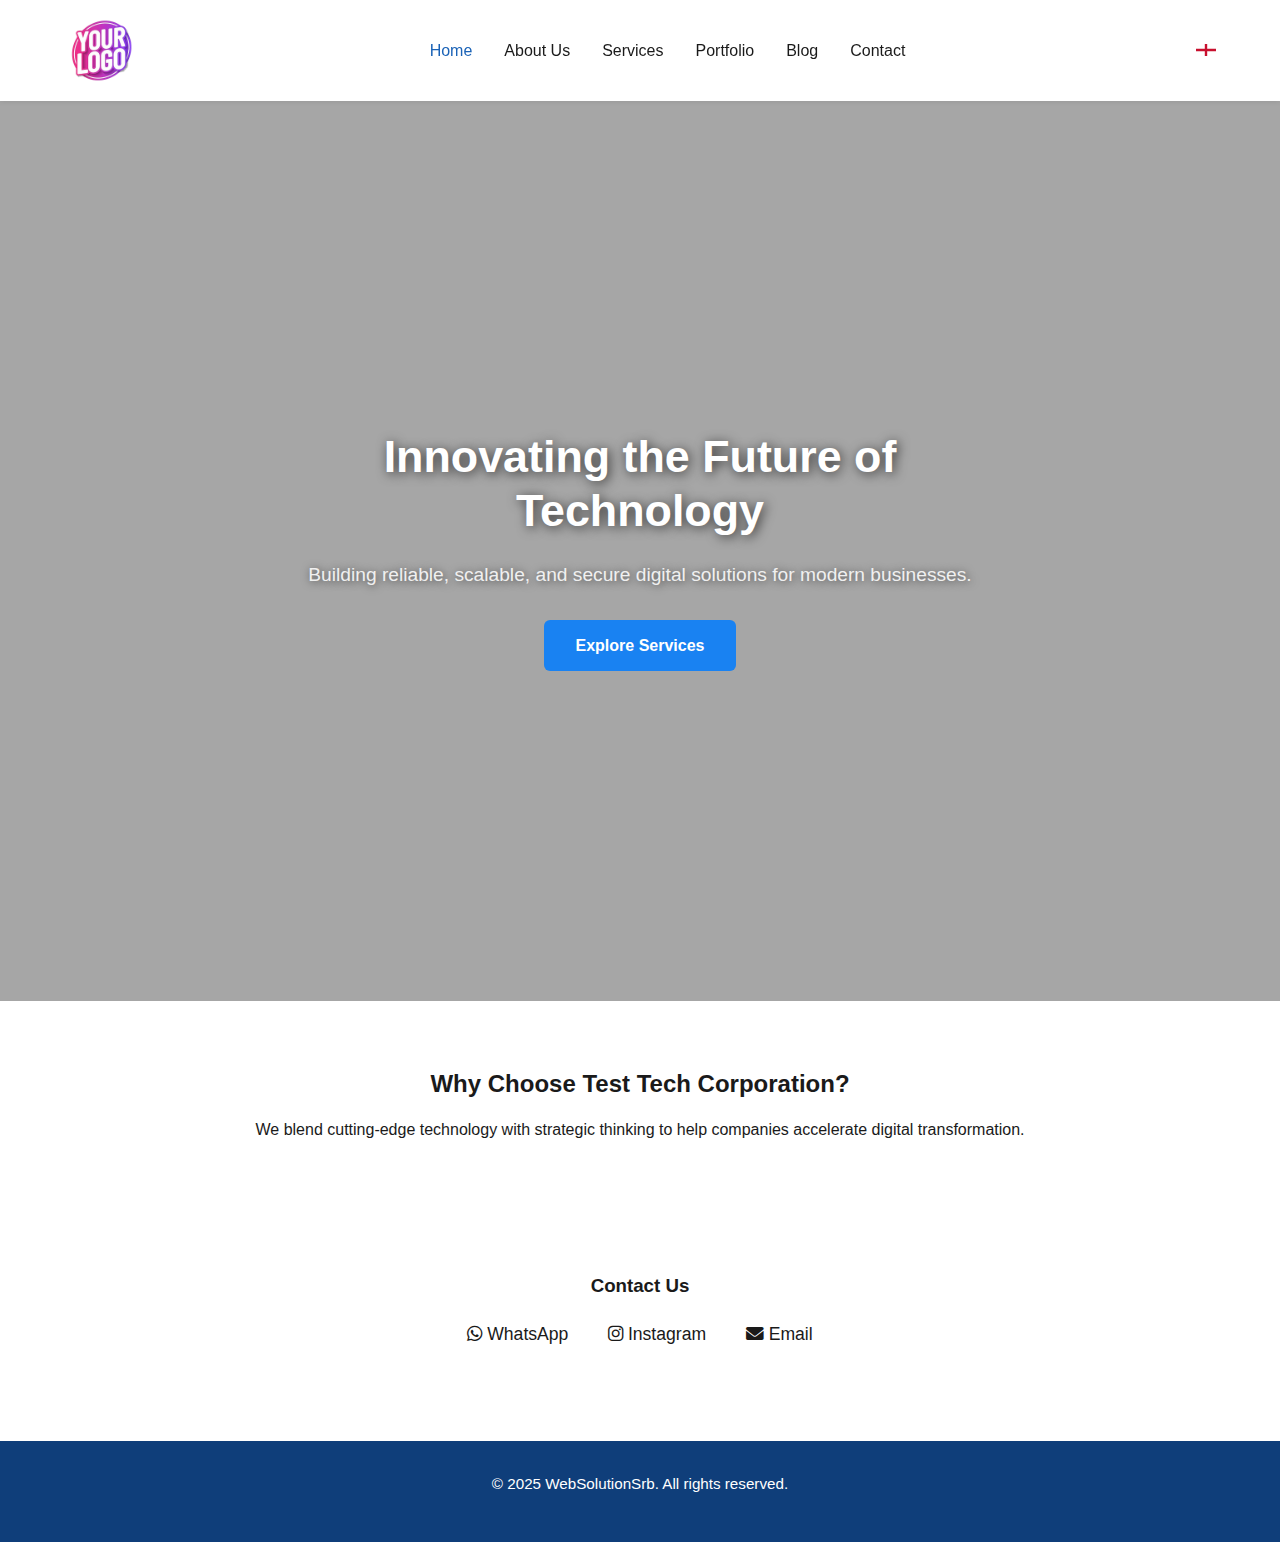
<file: index.html>
<!DOCTYPE html>
<html lang="en">
<head>
  <meta charset="UTF-8" />
  <meta name="viewport" content="width=device-width, initial-scale=1.0" />
  <title>Test Tech Corporation | Innovative Technology Solutions</title>
  
  <!-- Style -->
  <link rel="stylesheet" href="assets/css/style.css" />
  
  <!-- Font Awesome for icons -->
  <link rel="stylesheet" href="https://cdnjs.cloudflare.com/ajax/libs/font-awesome/6.0.0-beta3/css/all.min.css">
</head>
<body>

<header class="navbar">
  <div class="container">
    <img src="assets/images/logo.jpg" alt="Logo" class="logo">
    
    <nav id="nav-menu">
      <a href="index.html" class="active">Home</a>
      <a href="about.html">About Us</a>
      <a href="services.html">Services</a>
      <a href="portfolio.html">Portfolio</a>
      <a href="blog.html">Blog</a>
      <a href="contact.html">Contact</a>
    </nav>

   <!-- Language Selector dropdown -->
<div class="language-switcher">
  <button class="lang-btn" id="lang-btn">
    <img src="assets/images/flags/en.png" width="20" alt="en">
  </button>
  <div class="lang-dropdown" id="lang-dropdown">
    <button onclick="setLanguage('en')"><img src="assets/images/flags/en.png" width="20"></button>
    <button onclick="setLanguage('sr')"><img src="assets/images/flags/rs.png" width="20"></button>
    <button onclick="setLanguage('de')"><img src="assets/images/flags/de.png" width="20"></button>
    <button onclick="setLanguage('es')"><img src="assets/images/flags/es.png" width="20"></button>
  </div>
</div>

    <button id="nav-toggle">☰</button>
  </div>
</header>

<section class="hero">
  <video autoplay muted loop playsinline class="hero-video">
    <source src="assets/videos/hero-bg.mp4" type="video/mp4">
    Your browser does not support the video tag.
  </video>
  <div class="hero-content" id="hero-content">
    <h1 data-en="Innovating the Future of Technology" data-sr="Inoviranje budućnosti tehnologije" data-de="Die Zukunft der Technologie gestalten" data-es="Innovando el futuro de la tecnología">Innovating the Future of Technology</h1>
    <p data-en="Building reliable, scalable, and secure digital solutions for modern businesses." data-sr="Izgradnja pouzdanih, skalabilnih i sigurnih digitalnih rešenja za moderne kompanije." data-de="Zuverlässige, skalierbare und sichere digitale Lösungen für moderne Unternehmen." data-es="Construyendo soluciones digitales fiables, escalables y seguras para empresas modernas.">
      Building reliable, scalable, and secure digital solutions for modern businesses.
    </p>
    <a href="services.html" class="btn" data-en="Explore Services" data-sr="Pogledajte usluge" data-de="Dienstleistungen entdecken" data-es="Explorar servicios">Explore Services</a>
  </div>
</section>

<section class="intro container">
  <h2 data-en="Why Choose Test Tech Corporation?" data-sr="Zašto izabrati Test Tech Corporation?" data-de="Warum Test Tech Corporation wählen?" data-es="¿Por qué elegir Test Tech Corporation?">Why Choose Test Tech Corporation?</h2>
  <p data-en="We blend cutting-edge technology with strategic thinking to help companies accelerate digital transformation." data-sr="Kombinujemo najsavremeniju tehnologiju sa strateškim razmišljanjem kako bismo pomogli kompanijama da ubrzaju digitalnu transformaciju." data-de="Wir verbinden modernste Technologie mit strategischem Denken, um Unternehmen bei der Beschleunigung der digitalen Transformation zu unterstützen." data-es="Combinamos tecnología de vanguardia con pensamiento estratégico para ayudar a las empresas a acelerar la transformación digital.">
    We blend cutting-edge technology with strategic thinking to help companies accelerate digital transformation.
  </p>
</section>

<!-- Contact section with icons -->
<section class="contact-links">
  <h3>Contact Us</h3>
  <a href="https://wa.me/1234567890" target="_blank"><i class="fab fa-whatsapp"></i> WhatsApp</a>
  <a href="https://instagram.com/yourprofile" target="_blank"><i class="fab fa-instagram"></i> Instagram</a>
  <a href="mailto:info@testtechcorp.com"><i class="fas fa-envelope"></i> Email</a>
</section>

<footer>
  <p>© 2025 WebSolutionSrb. All rights reserved.</p>
</footer>

<!-- JS -->
<script>
// Toggle nav menu on mobile
const navToggle = document.getElementById('nav-toggle');
const navMenu = document.getElementById('nav-menu');
navToggle.addEventListener('click', () => {
  navMenu.classList.toggle('active');
});

// Language dropdown
const langBtn = document.getElementById('lang-btn');
const langDropdown = document.getElementById('lang-dropdown');

langBtn.addEventListener('click', () => {
  langDropdown.classList.toggle('show');
});

window.addEventListener('click', function(event) {
  if (!event.target.closest('.language-selector')) {
    langDropdown.classList.remove('show');
  }
});

function setLanguage(lang) {
  const elements = document.querySelectorAll('[data-en]');
  elements.forEach(el => {
    const newText = el.getAttribute(`data-${lang}`);
    if (newText) el.textContent = newText;
  });

  // Promeni samo ikonu u glavnom dugmetu
  const mainImg = langBtn.querySelector('img');
  mainImg.src = `assets/images/flags/${lang === 'sr' ? 'rs' : lang}.png`;

  langDropdown.classList.remove('show'); // zatvori dropdown
}
</script>

</body>
</html>
</file>
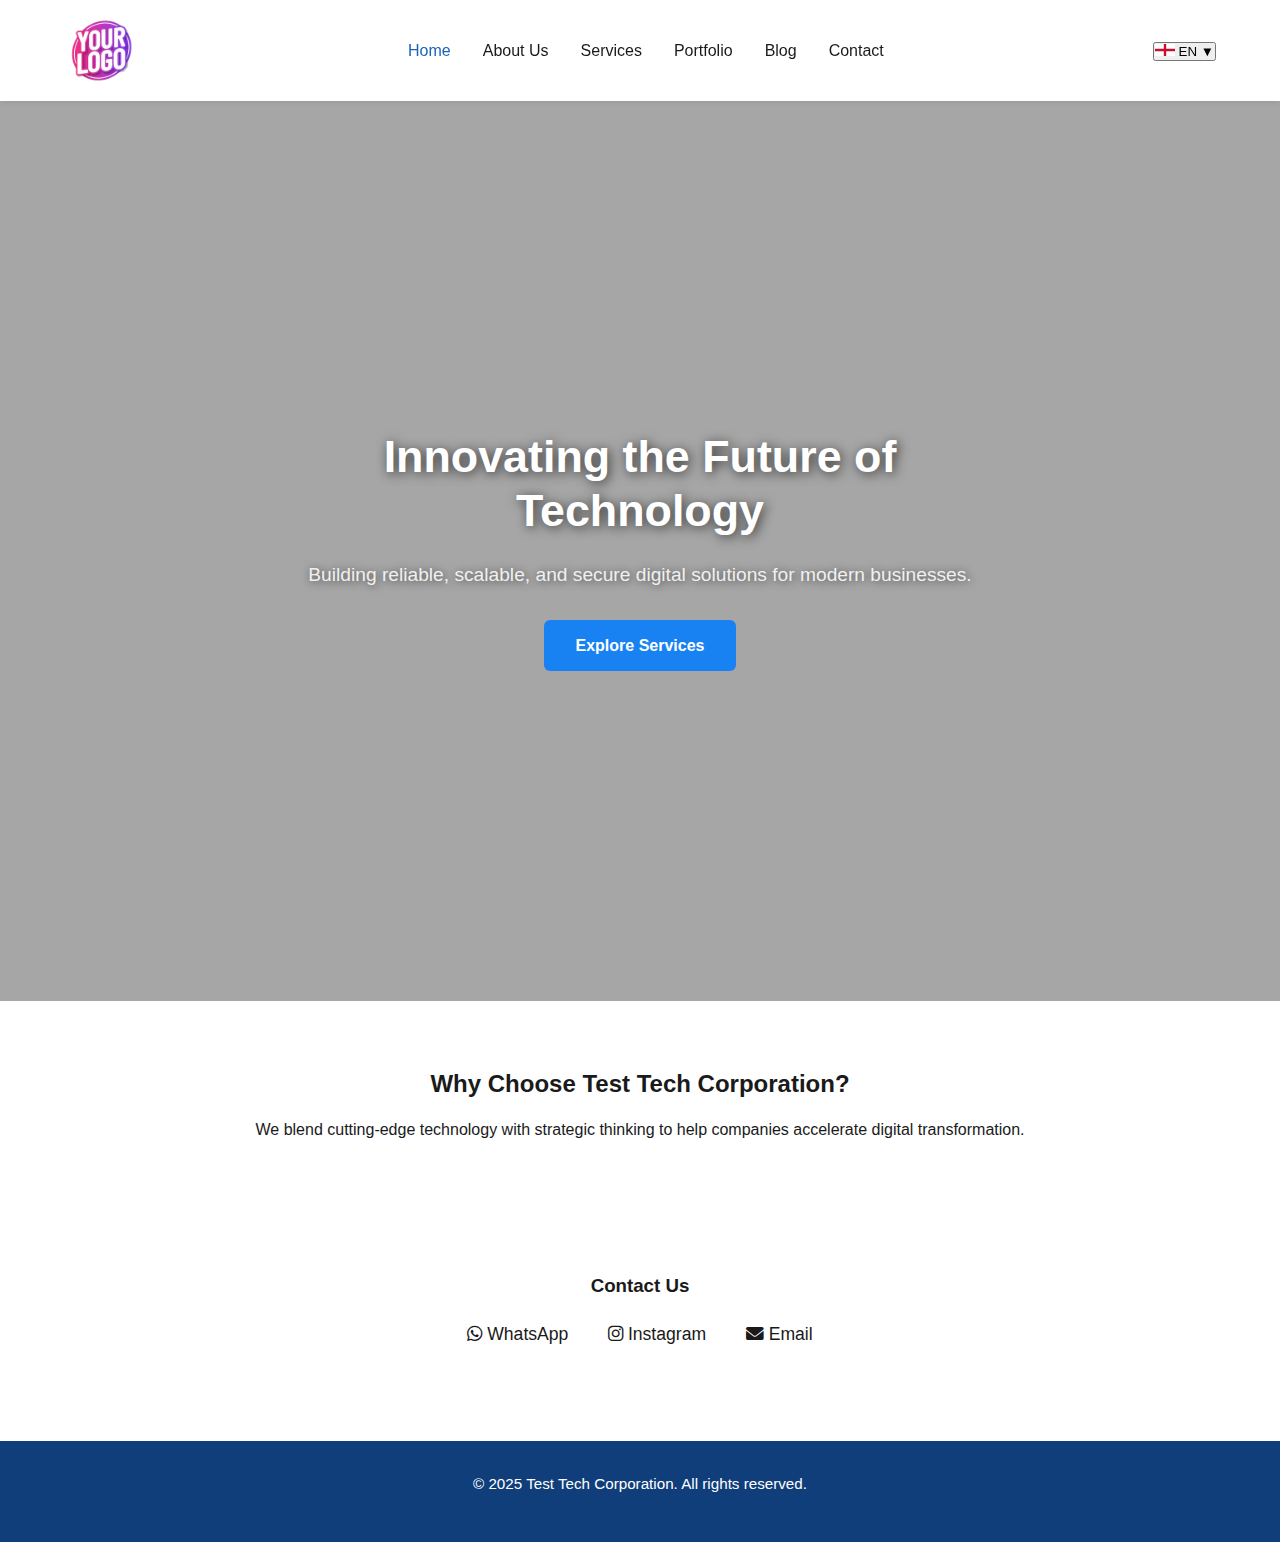
<file: 1index.html>
<!DOCTYPE html>
<html lang="en">
<head>
  <meta charset="UTF-8" />
  <meta name="viewport" content="width=device-width, initial-scale=1.0" />
  <title>Test Tech Corporation | Innovative Technology Solutions</title>
  
  <!-- Style -->
  <link rel="stylesheet" href="assets/css/style.css" />
  
  <!-- Font Awesome for icons -->
  <link rel="stylesheet" href="https://cdnjs.cloudflare.com/ajax/libs/font-awesome/6.0.0-beta3/css/all.min.css">
</head>
<body>

<header class="navbar">
  <div class="container">
    <img src="assets/images/logo.jpg" alt="Logo" class="logo">
    
    <nav id="nav-menu">
      <a href="index.html" class="active">Home</a>
      <a href="about.html">About Us</a>
      <a href="services.html">Services</a>
      <a href="portfolio.html">Portfolio</a>
      <a href="blog.html">Blog</a>
      <a href="contact.html">Contact</a>
    </nav>

    <!-- Language Selector dropdown -->
    <div class="language-selector">
      <button id="lang-btn"><img src="assets/images/flags/en.png" width="20" alt="EN"> EN ▼</button>
      <div class="lang-dropdown" id="lang-dropdown">
        <button onclick="setLanguage('sr')"><img src="assets/images/flags/rs.png" width="20"> SR</button>
        <button onclick="setLanguage('de')"><img src="assets/images/flags/de.png" width="20"> DE</button>
        <button onclick="setLanguage('es')"><img src="assets/images/flags/es.png" width="20"> ES</button>
      </div>
    </div>

    <button id="nav-toggle">☰</button>
  </div>
</header>

<section class="hero">
  <video autoplay muted loop playsinline class="hero-video">
    <source src="assets/videos/hero-bg.mp4" type="video/mp4">
    Your browser does not support the video tag.
  </video>
  <div class="hero-content" id="hero-content">
    <h1 data-en="Innovating the Future of Technology" data-sr="Inoviranje budućnosti tehnologije" data-de="Die Zukunft der Technologie gestalten" data-es="Innovando el futuro de la tecnología">Innovating the Future of Technology</h1>
    <p data-en="Building reliable, scalable, and secure digital solutions for modern businesses." data-sr="Izgradnja pouzdanih, skalabilnih i sigurnih digitalnih rešenja za moderne kompanije." data-de="Zuverlässige, skalierbare und sichere digitale Lösungen für moderne Unternehmen." data-es="Construyendo soluciones digitales fiables, escalables y seguras para empresas modernas.">
      Building reliable, scalable, and secure digital solutions for modern businesses.
    </p>
    <a href="services.html" class="btn" data-en="Explore Services" data-sr="Pogledajte usluge" data-de="Dienstleistungen entdecken" data-es="Explorar servicios">Explore Services</a>
  </div>
</section>

<section class="intro container">
  <h2 data-en="Why Choose Test Tech Corporation?" data-sr="Zašto izabrati Test Tech Corporation?" data-de="Warum Test Tech Corporation wählen?" data-es="¿Por qué elegir Test Tech Corporation?">Why Choose Test Tech Corporation?</h2>
  <p data-en="We blend cutting-edge technology with strategic thinking to help companies accelerate digital transformation." data-sr="Kombinujemo najsavremeniju tehnologiju sa strateškim razmišljanjem kako bismo pomogli kompanijama da ubrzaju digitalnu transformaciju." data-de="Wir verbinden modernste Technologie mit strategischem Denken, um Unternehmen bei der Beschleunigung der digitalen Transformation zu unterstützen." data-es="Combinamos tecnología de vanguardia con pensamiento estratégico para ayudar a las empresas a acelerar la transformación digital.">
    We blend cutting-edge technology with strategic thinking to help companies accelerate digital transformation.
  </p>
</section>

<!-- Contact section with icons -->
<section class="contact-links">
  <h3>Contact Us</h3>
  <a href="https://wa.me/1234567890" target="_blank"><i class="fab fa-whatsapp"></i> WhatsApp</a>
  <a href="https://instagram.com/yourprofile" target="_blank"><i class="fab fa-instagram"></i> Instagram</a>
  <a href="mailto:info@testtechcorp.com"><i class="fas fa-envelope"></i> Email</a>
</section>

<footer>
  <p>© 2025 Test Tech Corporation. All rights reserved.</p>
</footer>

<!-- JS -->
<script src="assets/js/main.js"></script>
</body>
</html>
</file>
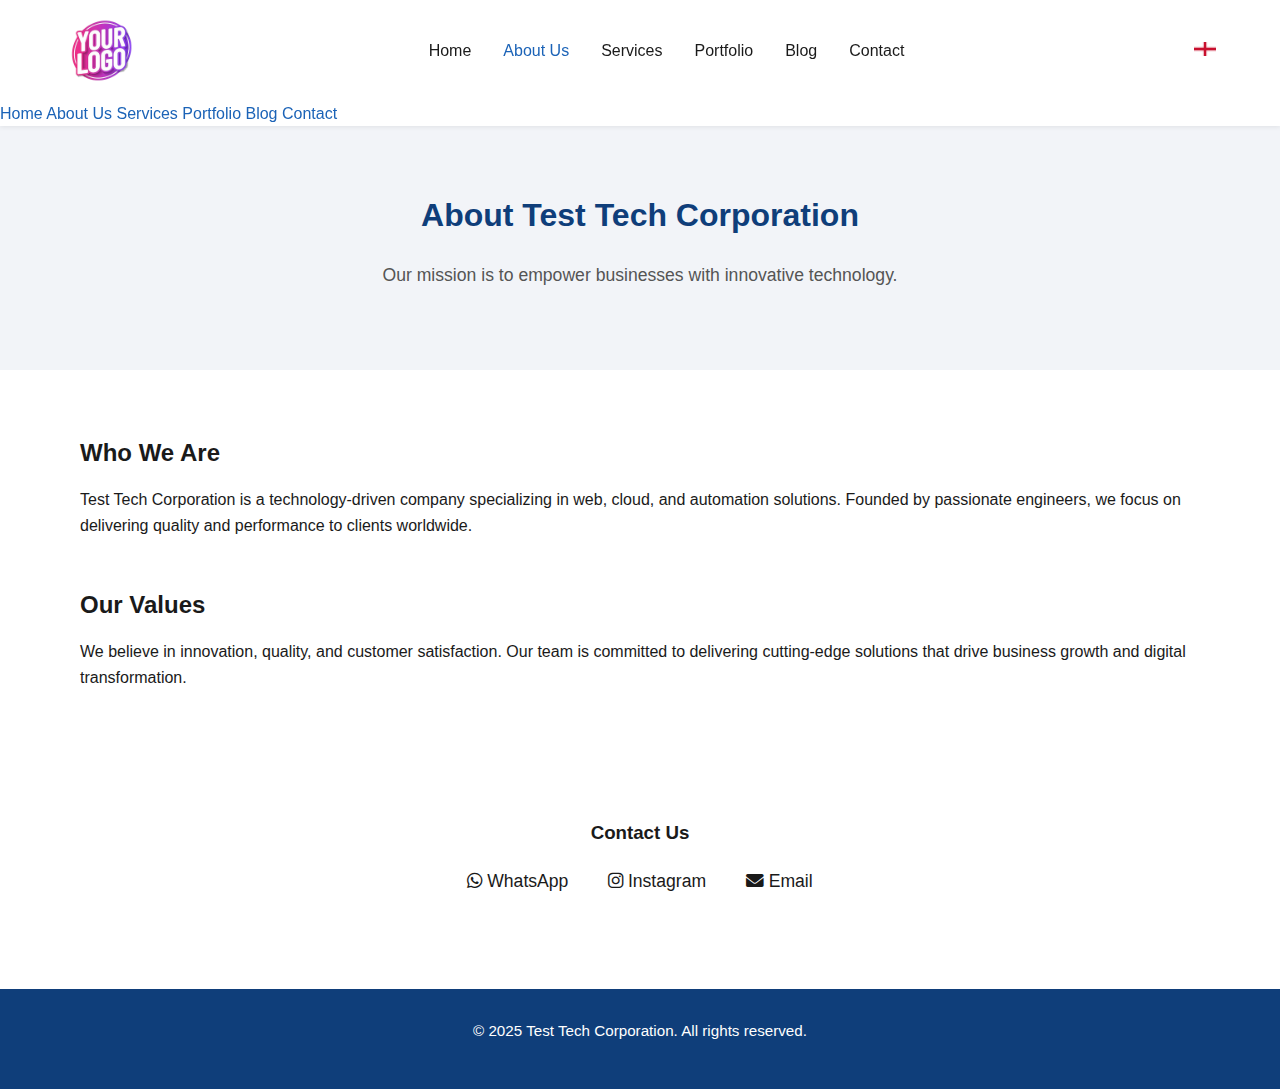
<file: about.html>
<!DOCTYPE html>
<html lang="en">
<head>
  <meta charset="UTF-8">
  <meta name="viewport" content="width=device-width, initial-scale=1.0">
  <title data-en="About Us | Test Tech Corporation" 
        data-sr="O nama | Test Tech Corporation" 
        data-de="Über uns | Test Tech Corporation" 
        data-es="Sobre nosotros | Test Tech Corporation">
    About Us | Test Tech Corporation
  </title>
  <link rel="stylesheet" href="assets/css/style.css">
  <!-- Font Awesome for icons -->
  <link rel="stylesheet" href="https://cdnjs.cloudflare.com/ajax/libs/font-awesome/6.0.0-beta3/css/all.min.css">
</head>
<body>
<header class="navbar">
  <div class="container">
    <img src="assets/images/logo.jpg" alt="Logo" class="logo">
    
    <!-- Desktop Navigation -->
    <nav id="nav-menu">
      <a href="index.html" data-en="Home" data-sr="Početna" data-de="Startseite" data-es="Inicio">Home</a>
      <a href="about.html" class="active" data-en="About Us" data-sr="O nama" data-de="Über uns" data-es="Sobre nosotros">About Us</a>
      <a href="services.html" data-en="Services" data-sr="Usluge" data-de="Dienstleistungen" data-es="Servicios">Services</a>
      <a href="portfolio.html" data-en="Portfolio" data-sr="Portfolio" data-de="Portfolio" data-es="Portafolio">Portfolio</a>
      <a href="blog.html" data-en="Blog" data-sr="Blog" data-de="Blog" data-es="Blog">Blog</a>
      <a href="contact.html" data-en="Contact" data-sr="Kontakt" data-de="Kontakt" data-es="Contacto">Contact</a>
    </nav>

    <!-- Language Selector dropdown -->
    <div class="language-switcher" id="language-switcher">
      <button class="lang-btn" id="lang-btn">
        <img src="assets/images/flags/en.png" width="22" alt="EN">
      </button>
      <div class="lang-dropdown" id="lang-dropdown">
        <button onclick="setLanguage('en')"><img src="assets/images/flags/en.png" width="24" alt="EN"></button>
        <button onclick="setLanguage('sr')"><img src="assets/images/flags/rs.png" width="24" alt="SR"></button>
        <button onclick="setLanguage('de')"><img src="assets/images/flags/de.png" width="24" alt="DE"></button>
        <button onclick="setLanguage('es')"><img src="assets/images/flags/es.png" width="24" alt="ES"></button>
      </div>
    </div>

    <!-- Mobile menu toggle -->
    <button id="nav-toggle">☰</button>
  </div>

  <!-- Mobile Navigation -->
  <nav id="mobile-nav-menu" class="mobile-nav">
    <a href="index.html" data-en="Home" data-sr="Početna" data-de="Startseite" data-es="Inicio">Home</a>
    <a href="about.html" data-en="About Us" data-sr="O nama" data-de="Über uns" data-es="Sobre nosotros">About Us</a>
    <a href="services.html" data-en="Services" data-sr="Usluge" data-de="Dienstleistungen" data-es="Servicios">Services</a>
    <a href="portfolio.html" data-en="Portfolio" data-sr="Portfolio" data-de="Portfolio" data-es="Portafolio">Portfolio</a>
    <a href="blog.html" data-en="Blog" data-sr="Blog" data-de="Blog" data-es="Blog">Blog</a>
    <a href="contact.html" data-en="Contact" data-sr="Kontakt" data-de="Kontakt" data-es="Contacto">Contact</a>
  </nav>
</header>

<section class="page-header">
  <h1 data-en="About Test Tech Corporation" 
      data-sr="O Test Tech Corporation" 
      data-de="Über Test Tech Corporation" 
      data-es="Sobre Test Tech Corporation">
    About Test Tech Corporation
  </h1>
  <p data-en="Our mission is to empower businesses with innovative technology."
     data-sr="Naša misija je da osnažimo poslovanje inovativnom tehnologijom."
     data-de="Unsere Mission ist es, Unternehmen mit innovativer Technologie zu stärken."
     data-es="Nuestra misión es empoderar a las empresas con tecnología innovadora.">
    Our mission is to empower businesses with innovative technology.
  </p>
</section>

<section class="container content" style="padding: 4em 1em;">
  <h2 data-en="Who We Are" 
      data-sr="Ko smo mi" 
      data-de="Wer wir sind" 
      data-es="Quiénes somos">
    Who We Are
  </h2>
  <p data-en="Test Tech Corporation is a technology-driven company specializing in web, cloud, and automation solutions. Founded by passionate engineers, we focus on delivering quality and performance to clients worldwide."
     data-sr="Test Tech Corporation je kompanija vođena tehnologijom koja je specijalizovana za veb, cloud i automatizaciju rešenja. Osnovana od strane strastvenih inženjera, fokusiramo se na isporuku kvaliteta i performansi klijentima širom sveta."
     data-de="Test Tech Corporation ist ein technologiegetriebenes Unternehmen, das sich auf Web-, Cloud- und Automatisierungslösungen spezialisiert hat. Gegründet von leidenschaftlichen Ingenieuren, konzentrieren wir uns auf die Lieferung von Qualität und Leistung an Kunden weltweit."
     data-es="Test Tech Corporation es una empresa impulsada por la tecnología que se especializa en soluciones web, en la nube y de automatización. Fundada por ingenieros apasionados, nos enfocamos en entregar calidad y rendimiento a clientes en todo el mundo.">
    Test Tech Corporation is a technology-driven company specializing in web, cloud, and automation solutions. Founded by passionate engineers, we focus on delivering quality and performance to clients worldwide.
  </p>

  <h2 data-en="Our Values" 
      data-sr="Naše vrednosti" 
      data-de="Unsere Werte" 
      data-es="Nuestros valores" 
      style="margin-top: 2em;">
    Our Values
  </h2>
  <p data-en="We believe in innovation, quality, and customer satisfaction. Our team is committed to delivering cutting-edge solutions that drive business growth and digital transformation."
     data-sr="Verujemo u inovacije, kvalitet i zadovoljstvo klijenata. Naš tim je posvećen pružanju vrhunskih rešenja koja pokreću poslovni rast i digitalnu transformaciju."
     data-de="Wir glauben an Innovation, Qualität und Kundenzufriedenheit. Unser Team ist bestrebt, modernste Lösungen zu liefern, die Geschäftswachstum und digitale Transformation vorantreiben."
     data-es="Creemos en la innovación, la calidad y la satisfacción del cliente. Nuestro equipo está comprometido a ofrecer soluciones de vanguardia que impulsen el crecimiento empresarial y la transformación digital.">
    We believe in innovation, quality, and customer satisfaction. Our team is committed to delivering cutting-edge solutions that drive business growth and digital transformation.
  </p>
</section>

<!-- Contact Links Section -->
<section class="contact-links">
  <h3 data-en="Contact Us" 
      data-sr="Kontaktirajte nas" 
      data-de="Kontaktieren Sie uns" 
      data-es="Contáctenos">
    Contact Us
  </h3>
  <a href="https://wa.me/1234567890" target="_blank"><i class="fab fa-whatsapp"></i> WhatsApp</a>
  <a href="https://instagram.com/yourprofile" target="_blank"><i class="fab fa-instagram"></i> Instagram</a>
  <a href="mailto:info@testtechcorp.com"><i class="fas fa-envelope"></i> Email</a>
</section>

<footer>
  <p>© 2025 Test Tech Corporation. All rights reserved.</p>
</footer>

<!-- JavaScript -->
<script src="assets/js/script.js"></script>

</body>
</html>
</file>
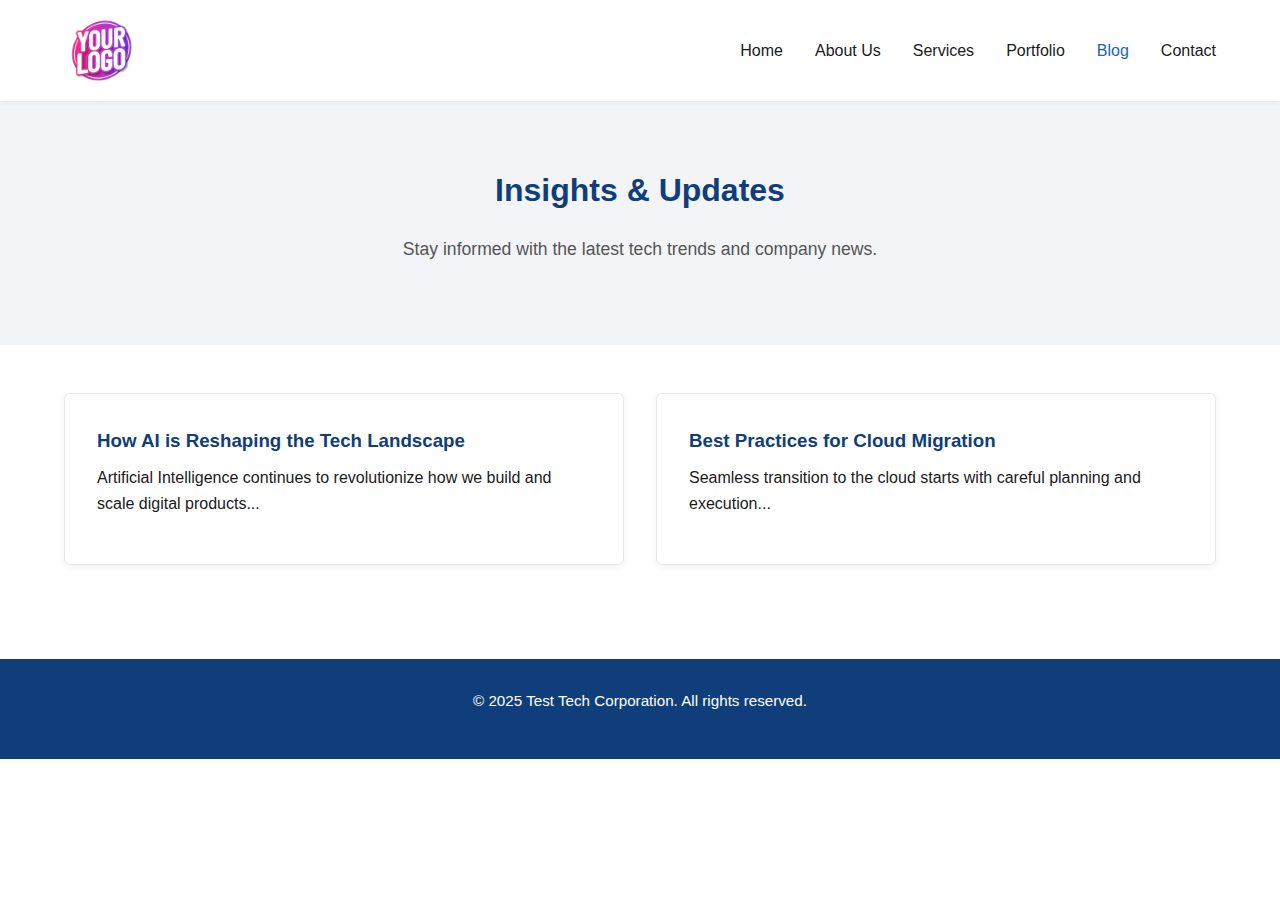
<file: blog.html>
<!DOCTYPE html>
<html lang="en">
<head>
  <meta charset="UTF-8">
  <meta name="viewport" content="width=device-width, initial-scale=1.0">
  <title>Blog | Test Tech Corporation</title>
  <link rel="stylesheet" href="assets/css/style.css">
</head>
<body>
<header class="navbar">
  <div class="container">
    <img src="assets/images/logo.jpg" alt="Logo" class="logo">
    <nav id="nav-menu">
      <a href="index.html">Home</a>
      <a href="about.html">About Us</a>
      <a href="services.html">Services</a>
      <a href="portfolio.html">Portfolio</a>
      <a href="blog.html" class="active">Blog</a>
      <a href="contact.html">Contact</a>
    </nav>
    <button id="nav-toggle">☰</button>
  </div>
</header>

<section class="page-header">
  <h1>Insights & Updates</h1>
  <p>Stay informed with the latest tech trends and company news.</p>
</section>

<section class="container blog-grid">
  <article class="blog-post">
    <h3>How AI is Reshaping the Tech Landscape</h3>
    <p>Artificial Intelligence continues to revolutionize how we build and scale digital products...</p>
  </article>
  <article class="blog-post">
    <h3>Best Practices for Cloud Migration</h3>
    <p>Seamless transition to the cloud starts with careful planning and execution...</p>
  </article>
</section>

<footer>
  <p>© 2025 Test Tech Corporation. All rights reserved.</p>
</footer>

<script src="assets/js/main.js"></script>
</body>
</html>
</file>
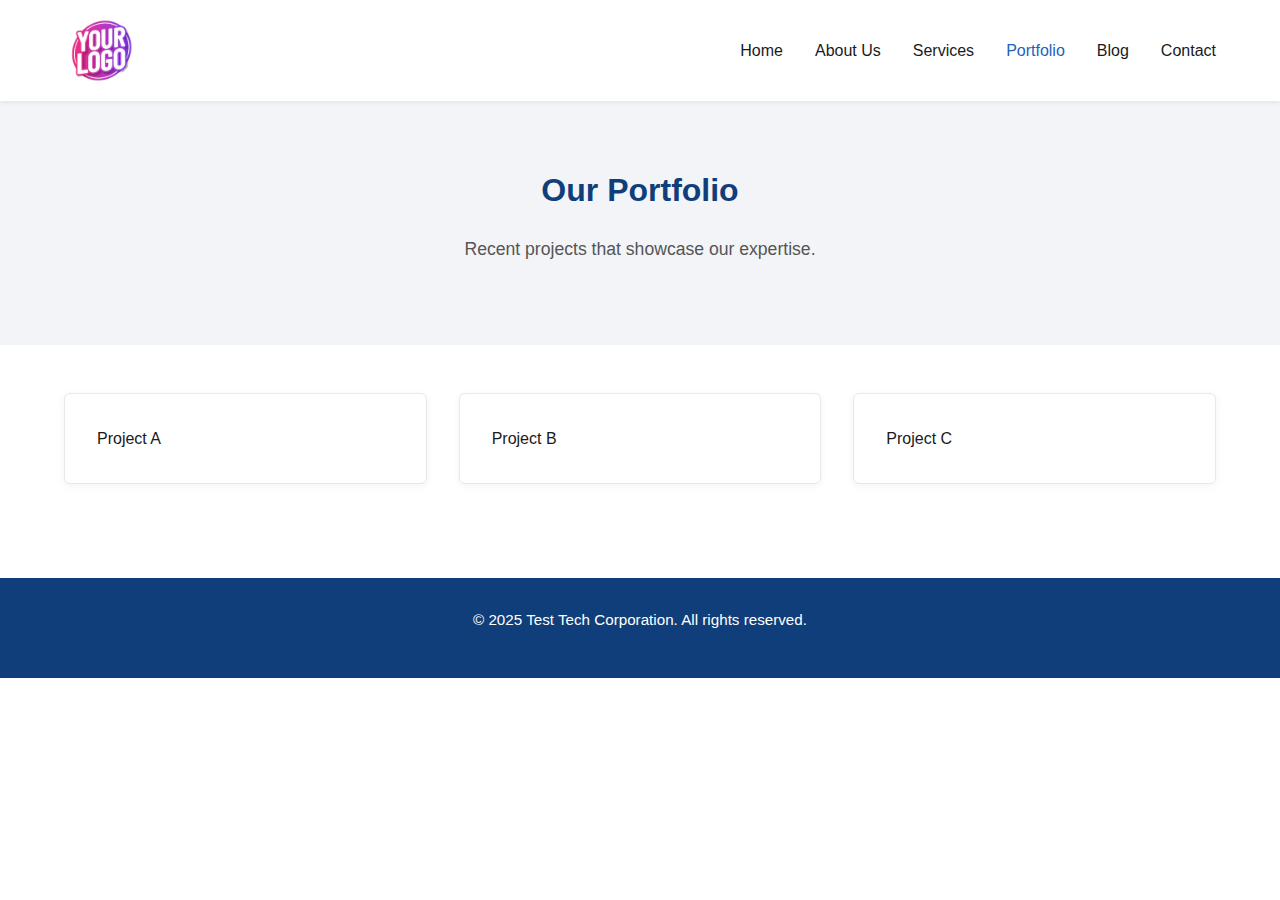
<file: portfolio.html>
<!DOCTYPE html>
<html lang="en">
<head>
  <meta charset="UTF-8">
  <meta name="viewport" content="width=device-width, initial-scale=1.0">
  <title>Portfolio | Test Tech Corporation</title>
  <link rel="stylesheet" href="assets/css/style.css">
</head>
<body>
<header class="navbar">
  <div class="container">
    <img src="assets/images/logo.jpg" alt="Logo" class="logo">
    <nav id="nav-menu">
      <a href="index.html">Home</a>
      <a href="about.html">About Us</a>
      <a href="services.html">Services</a>
      <a href="portfolio.html" class="active">Portfolio</a>
      <a href="blog.html">Blog</a>
      <a href="contact.html">Contact</a>
    </nav>
    <button id="nav-toggle">☰</button>
  </div>
</header>

<section class="page-header">
  <h1>Our Portfolio</h1>
  <p>Recent projects that showcase our expertise.</p>
</section>

<section class="container portfolio-grid">
  <div class="portfolio-item">Project A</div>
  <div class="portfolio-item">Project B</div>
  <div class="portfolio-item">Project C</div>
</section>

<footer>
  <p>© 2025 Test Tech Corporation. All rights reserved.</p>
</footer>

<script src="assets/js/main.js"></script>
</body>
</html>
</file>
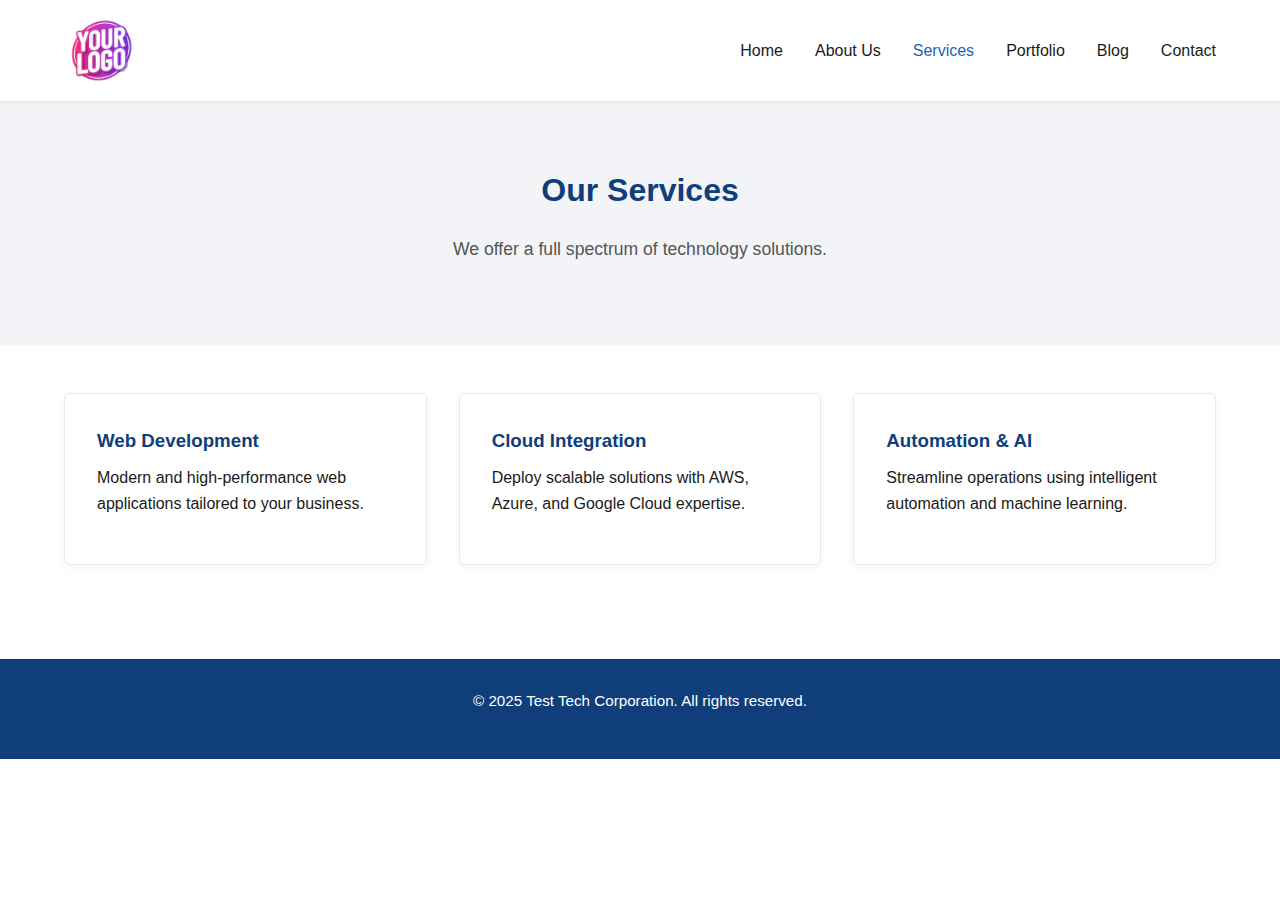
<file: services.html>
<!DOCTYPE html>
<html lang="en">
<head>
  <meta charset="UTF-8">
  <meta name="viewport" content="width=device-width, initial-scale=1.0">
  <title>Services | Test Tech Corporation</title>
  <link rel="stylesheet" href="assets/css/style.css">
</head>
<body>
<header class="navbar">
  <div class="container">
    <img src="assets/images/logo.jpg" alt="Logo" class="logo">
    <nav id="nav-menu">
      <a href="index.html">Home</a>
      <a href="about.html">About Us</a>
      <a href="services.html" class="active">Services</a>
      <a href="portfolio.html">Portfolio</a>
      <a href="blog.html">Blog</a>
      <a href="contact.html">Contact</a>
    </nav>
    <button id="nav-toggle">☰</button>
  </div>
</header>

<section class="page-header">
  <h1>Our Services</h1>
  <p>We offer a full spectrum of technology solutions.</p>
</section>

<section class="container services-grid">
  <div class="service-card">
    <h3>Web Development</h3>
    <p>Modern and high-performance web applications tailored to your business.</p>
  </div>
  <div class="service-card">
    <h3>Cloud Integration</h3>
    <p>Deploy scalable solutions with AWS, Azure, and Google Cloud expertise.</p>
  </div>
  <div class="service-card">
    <h3>Automation & AI</h3>
    <p>Streamline operations using intelligent automation and machine learning.</p>
  </div>
</section>

<footer>
  <p>© 2025 Test Tech Corporation. All rights reserved.</p>
</footer>

<script src="assets/js/main.js"></script>
</body>
</html>
</file>
<file: assets/css/style.css>
/* ------------------------------
   GLOBAL STYLES
--------------------------------*/
:root {
  --primary: #1b63b7;
  --primary-dark: #0f3e7a;
  --secondary: #f2f4f8;
  --text-dark: #1a1a1a;
  --text-light: #555;
  --white: #fff;
  --transition: all 0.3s ease;
  --radius: 6px;
  --max-width: 1200px;
  --font-main: "Inter", "Segoe UI", Roboto, sans-serif;
}

* {
  margin: 0;
  padding: 0;
  box-sizing: border-box;
}

html, body {
  height: 100%;
  margin: 0;
  padding: 0;
}

html {
  scroll-behavior: smooth;
}

body {
  font-family: var(--font-main);
  color: var(--text-dark);
  background-color: var(--white);
  line-height: 1.6;
}

/* ------------------------------
   LAYOUT HELPERS
--------------------------------*/
.container {
  width: 90%;
  max-width: var(--max-width);
  margin: 0 auto;
}

h1, h2, h3 {
  font-weight: 600;
  margin-bottom: 0.6em;
}

p {
  margin-bottom: 1em;
}

a {
  text-decoration: none;
  color: var(--primary);
  transition: var(--transition);
}

a:hover {
  color: var(--primary-dark);
}

.btn {
  display: inline-block;
  background: var(--primary);
  color: var(--white);
  padding: 0.75em 1.5em;
  border-radius: var(--radius);
  transition: var(--transition);
  font-weight: 500;
}

.btn:hover {
  background: var(--primary-dark);
  transform: translateY(-2px);
}

/* ------------------------------
   NAVBAR
--------------------------------*/
.navbar {
  background: var(--white);
  box-shadow: 0 1px 5px rgba(0,0,0,0.08);
  position: sticky;
  top: 0;
  z-index: 999;
}

.navbar .container {
  display: flex;
  justify-content: space-between;
  align-items: center;
  padding: 0.8em 0;
}

.logo {
  height: 75px;
}

#nav-menu {
  display: flex;
  gap: 2em;
}

#nav-menu a {
  color: var(--text-dark);
  font-weight: 500;
  position: relative;
}

#nav-menu a.active,
#nav-menu a:hover {
  color: var(--primary);
}

#nav-toggle {
  display: none;
  font-size: 1.6em;
  background: none;
  border: none;
  cursor: pointer;
}

/* ------------------------------
   HERO SECTION - MODERN
--------------------------------*/
.hero {
  position: relative;
  height: 100dvh;
  display: flex;
  justify-content: center;
  align-items: center;
  overflow: hidden;
  text-align: center;
  color: #fff;
  font-family: var(--font-main);
}

/* Overlay preko videa */
.hero::before {
  content: "";
  position: absolute;
  top:0;
  left:0;
  width:100%;
  height:100%;
  background: rgba(0,0,0,0.35);
  z-index: 0;
}

.hero-video {
  position: absolute;
  width: 100%;
  height: 100%;
  object-fit: cover;
  z-index: -1;
  filter: brightness(0.6);
}

.hero-content {
  z-index: 1;
  max-width: 700px;
  padding: 1em;
  animation: fadeInUp 1s ease forwards;
}

.hero h1 {
  font-size: 2.8em;
  font-weight: 700;
  color: #ffffff;
  text-shadow: 2px 2px 12px rgba(0,0,0,0.7);
  margin-bottom: 0.5em;
  line-height: 1.2;
}

.hero p {
  font-size: 1.2em;
  color: #f0f0f0;
  text-shadow: 1px 1px 8px rgba(0,0,0,0.6);
  margin-bottom: 1.5em;
}

.hero-content .btn {
  background-color: rgba(0, 123, 255, 0.85);
  color: #fff;
  padding: 0.8em 2em;
  font-weight: 600;
  border-radius: 6px;
  transition: background 0.3s, transform 0.3s;
}

.hero-content .btn:hover {
  background-color: rgba(0, 86, 179, 0.9);
  transform: translateY(-3px);
}

/* Animacija fadeInUp */
@keyframes fadeInUp {
  0% {
    opacity: 0;
    transform: translateY(30px);
  }
  100% {
    opacity: 1;
    transform: translateY(0);
  }
}

/* ------------------------------
   PAGE HEADERS
--------------------------------*/
.page-header {
  background: var(--secondary);
  padding: 4em 1em;
  text-align: center;
}

.page-header h1 {
  font-size: 2em;
  color: var(--primary-dark);
}

.page-header p {
  color: var(--text-light);
  font-size: 1.1em;
}

/* ------------------------------
   CONTENT SECTIONS
--------------------------------*/
.intro {
  padding: 4em 1em;
  text-align: center;
}

/* ------------------------------
   CONTACT LINKS
--------------------------------*/
.contact-links {
  padding: 3em 1em;
  text-align: center;
}

.contact-links h3 {
  margin-bottom: 1em;
}

.contact-links a {
  display: inline-block;
  margin: 0 1em;
  font-size: 1.1em;
  color: var(--text-dark);
  transition: var(--transition);
}

.contact-links a:hover {
  color: var(--primary);
}

/* ------------------------------
   GRID SECTIONS
--------------------------------*/
.services-grid,
.portfolio-grid,
.blog-grid {
  display: grid;
  grid-template-columns: repeat(auto-fit, minmax(270px, 1fr));
  gap: 2em;
  padding: 3em 0;
}

.service-card,
.portfolio-item,
.blog-post {
  background: var(--white);
  border: 1px solid #e5e8ec;
  border-radius: var(--radius);
  padding: 2em;
  box-shadow: 0 2px 8px rgba(0,0,0,0.05);
  transition: var(--transition);
}

.service-card:hover,
.portfolio-item:hover,
.blog-post:hover {
  transform: translateY(-5px);
  box-shadow: 0 6px 18px rgba(0,0,0,0.08);
}

.service-card h3,
.blog-post h3 {
  color: var(--primary-dark);
  margin-bottom: 0.5em;
}

/* ------------------------------
   CONTACT FORM
--------------------------------*/
.contact-form {
  padding: 3em 0;
  max-width: 600px;
  margin: auto;
}

.contact-form form {
  display: flex;
  flex-direction: column;
  gap: 1em;
}

.contact-form input,
.contact-form textarea {
  border: 1px solid #ccc;
  border-radius: var(--radius);
  padding: 0.8em;
  font-size: 1em;
  width: 100%;
}

.contact-form input:focus,
.contact-form textarea:focus {
  outline: none;
  border-color: var(--primary);
}

/* ------------------------------
   FOOTER
--------------------------------*/
footer {
  background: var(--primary-dark);
  color: var(--white);
  text-align: center;
  padding: 2em 1em;
  margin-top: 3em;
  font-size: 0.95em;
}

/* ------------------------------
   LANGUAGE DROPDOWN
--------------------------------*/
.language-switcher {
  position: relative; /* ključno da dropdown bude u odnosu na dugme */
  display: inline-block;
}

.lang-btn {
  background: none;
  border: none;
  cursor: pointer;
  padding: 0;
}

.lang-dropdown {
  display: none;
  position: absolute;
  top: 110%; /* ispod dugmeta */
  left: 0; /* počinje od leve ivice dugmeta */
  background: var(--white);
  border-radius: var(--radius);
  box-shadow: 0 4px 12px rgba(0,0,0,0.15);
  z-index: 1000;
  flex-direction: column;
}

.lang-dropdown button {
  background: none;
  border: none;
  padding: 0.3em 0.5em;
  cursor: pointer;
  display: flex;
  justify-content: center;
}

.lang-dropdown button img {
  width: 24px;
  height: auto;
}

.lang-dropdown.show {
  display: flex;
}

/* ------------------------------
   RESPONSIVE
--------------------------------*/
@media (max-width: 768px) {
  /* tvoj postojeći responsive kod */
}
/* ------------------------------
   RESPONSIVE
--------------------------------*/
@media (max-width: 768px) {
  #nav-menu {
    display: none;
    flex-direction: column;
    background: var(--white);
    position: absolute;
    top: 60px;
    right: 0;
    width: 220px;
    border-left: 1px solid #eee;
    box-shadow: -3px 3px 10px rgba(0,0,0,0.05);
  }

  #nav-menu.active {
    display: flex;
  }

  #nav-toggle {
    display: block;
  }

  .hero h1 {
    font-size: 2em;
  }

  .hero p {
    font-size: 1em;
  }

  .hero-content .btn {
    padding: 0.6em 1.5em;
  }
}
</file>
